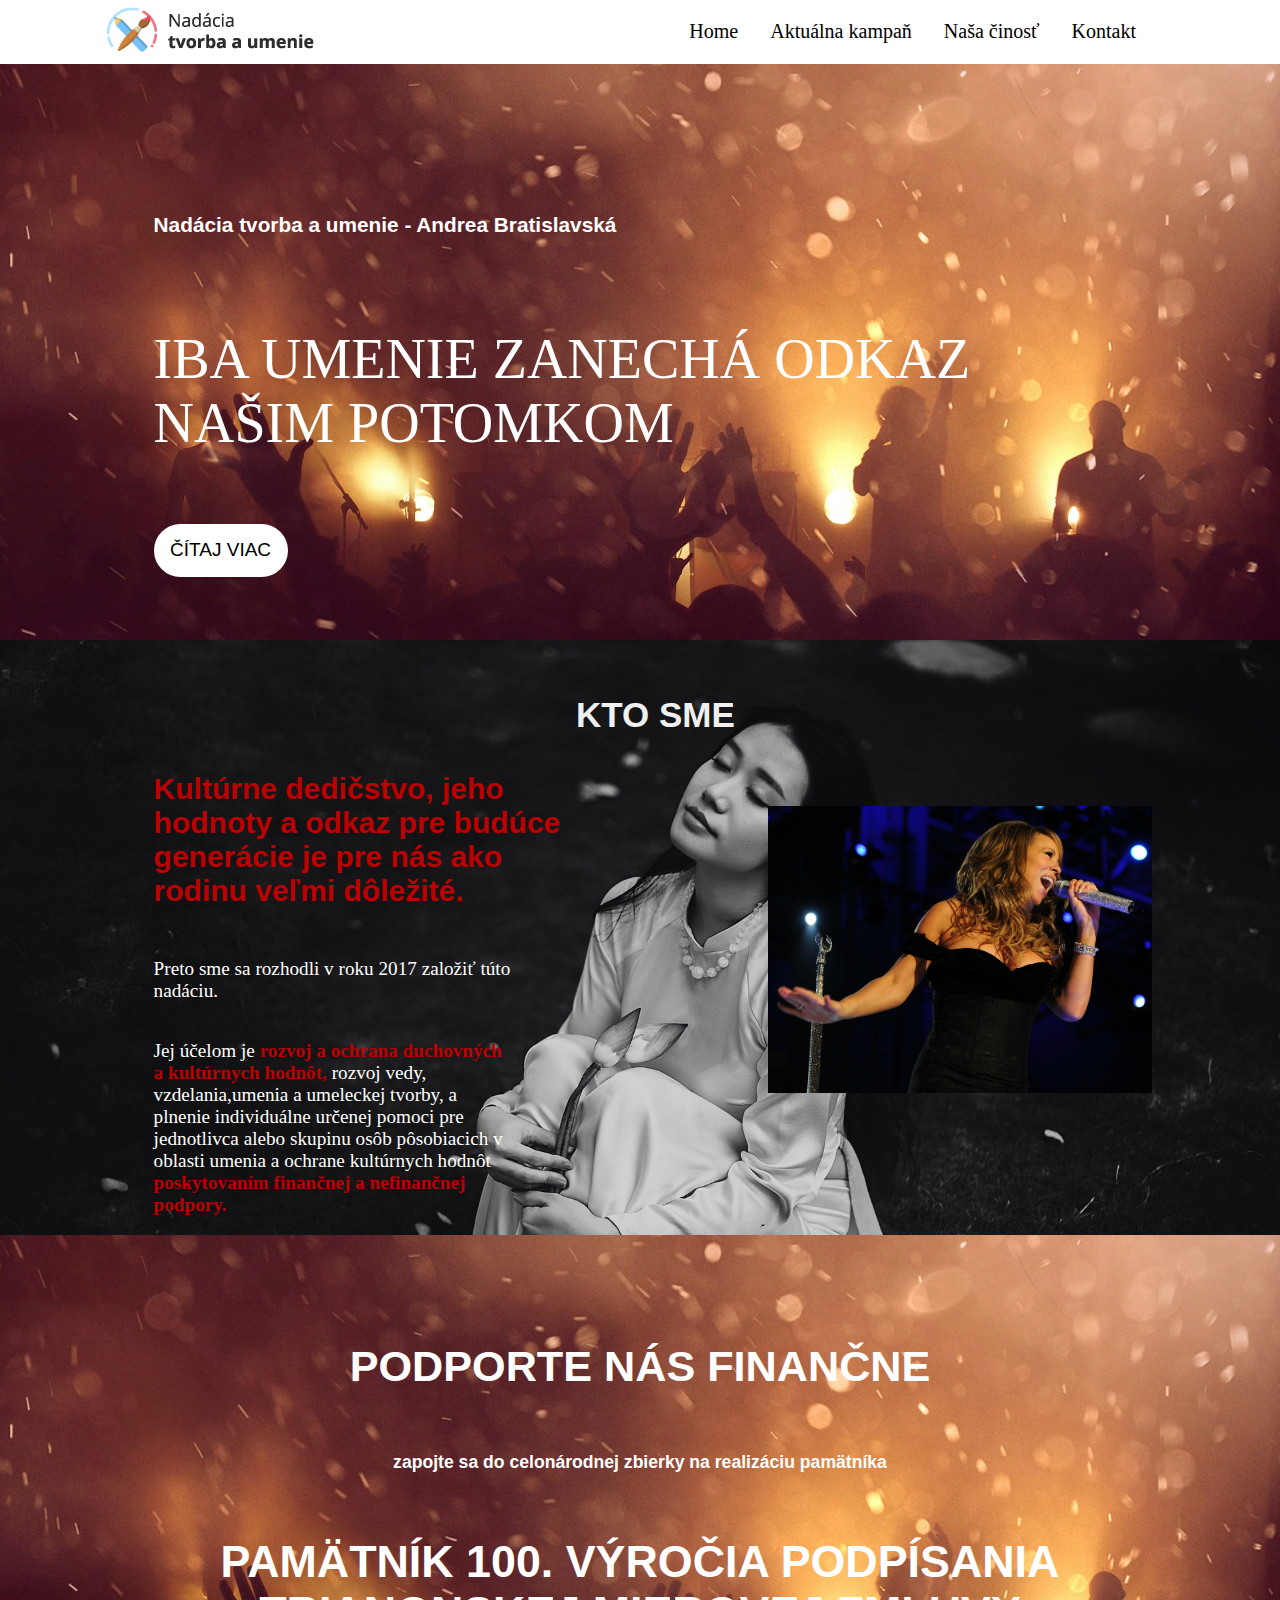
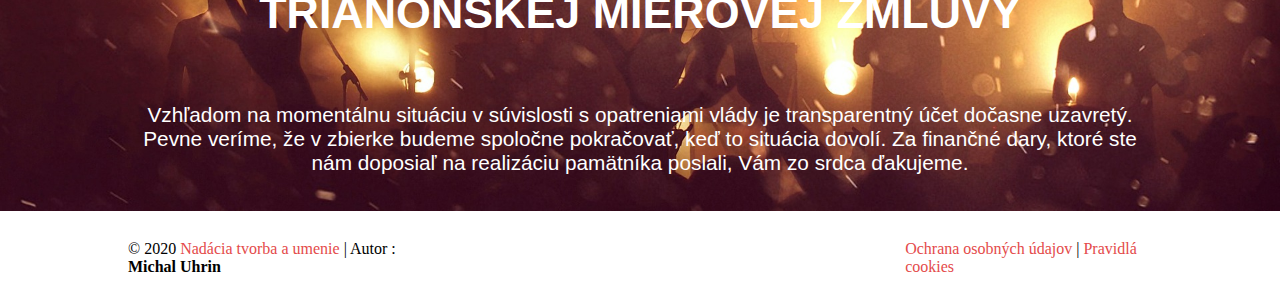
<file: web1/index.html>
<!DOCTYPE html>
<html lang="en">
<head>
    <meta charset="UTF-8">
    <meta name="viewport" content="width=device-width, initial-scale=1.0">
    <title>Document</title>
    <link rel="stylesheet" href="styles.css">
</head>
<body>
    <ul class="topnav"> 
        <li class="left"><img src="logo-60px-nadacia-tvorba-umenie.png" alt="logo"></li>
        <li><a class="a2" href="index4.html">Kontakt</a></li>
        <li><a class="a1" href="index3.html">Naša činosť</a></li> 
        <li><a class="a1" href="index2.html">Aktuálna kampaň</a></li>
        <li><a class="a1" href="index.html">Home</a></li>
    </ul>
    <div class="d1">
        <p class="p1"> <b>Nadácia tvorba a umenie -  Andrea Bratislavská</b></p>
        <pre><p class="p2">iba umenie zanechá odkaz 
našim potomkom</p></pre>
        <a class="a3" href="#1">Čítaj viac</a>
    </div>
    <div class="d2" id="1">
        <h2 class="h2" style="color: rgba(240, 240, 240, 1);">kto sme</h2>
        <p class="p3"> <b> Kultúrne dedičstvo, jeho hodnoty a odkaz pre budúce generácie je pre nás ako rodinu veľmi dôležité.</b></p>
        <p class="p4">Preto sme sa rozhodli v roku 2017 založiť túto nadáciu.    </p>
        <p class="p4">Jej účelom je <b style="color: rgb(187, 1, 1);"> rozvoj a ochrana duchovných a kultúrnych hodnôt,</b> rozvoj vedy, vzdelania,umenia a umeleckej tvorby, a plnenie individuálne určenej pomoci pre jednotlivca alebo skupinu osôb pôsobiacich v oblasti umenia a ochrane kultúrnych hodnôt <b style="color: rgb(187, 1, 1);"> poskytovaním finančnej a nefinančnej podpory.</b></p>
        <img class="i1" src="woman-190897_1920.jpg" alt="woman-190897_1920">
    </div> 
    <div class="d1">
        <p class="p10"><b>PODPORTE NÁS FINANČNE</b></p>
        <p class="p11"> <b>zapojte sa do celonárodnej zbierky na realizáciu pamätníka</b></p>
        <p class="p12"> <b>PAMÄTNÍK 100. VÝROČIA PODPÍSANIA TRIANONSKEJ MIEROVEJ ZMLUVY</b></p>
        <p class="p13">Vzhľadom na momentálnu situáciu v súvislosti s opatreniami vlády je transparentný účet dočasne uzavretý. Pevne veríme, že v zbierke budeme spoločne pokračovať, keď to situácia dovolí. Za finančné dary, ktoré ste nám doposiaľ  na realizáciu pamätníka poslali, Vám zo srdca ďakujeme.</p>
    </div>
    <footer class="d7">
        <div class="pe1">
            <p>© 2020 <a class="a4" href="index.html">Nadácia tvorba a umenie </a> | Autor : <strong>Michal Uhrin</strong></p>
        </div>
        <div class="pe2">
            <p> <a class="a4" href=""> Ochrana osobných údajov</a> | <a class="a4" href="">Pravidlá cookies</a></p>
        </div>
    </footer>


    
</body>
</html>
</file>
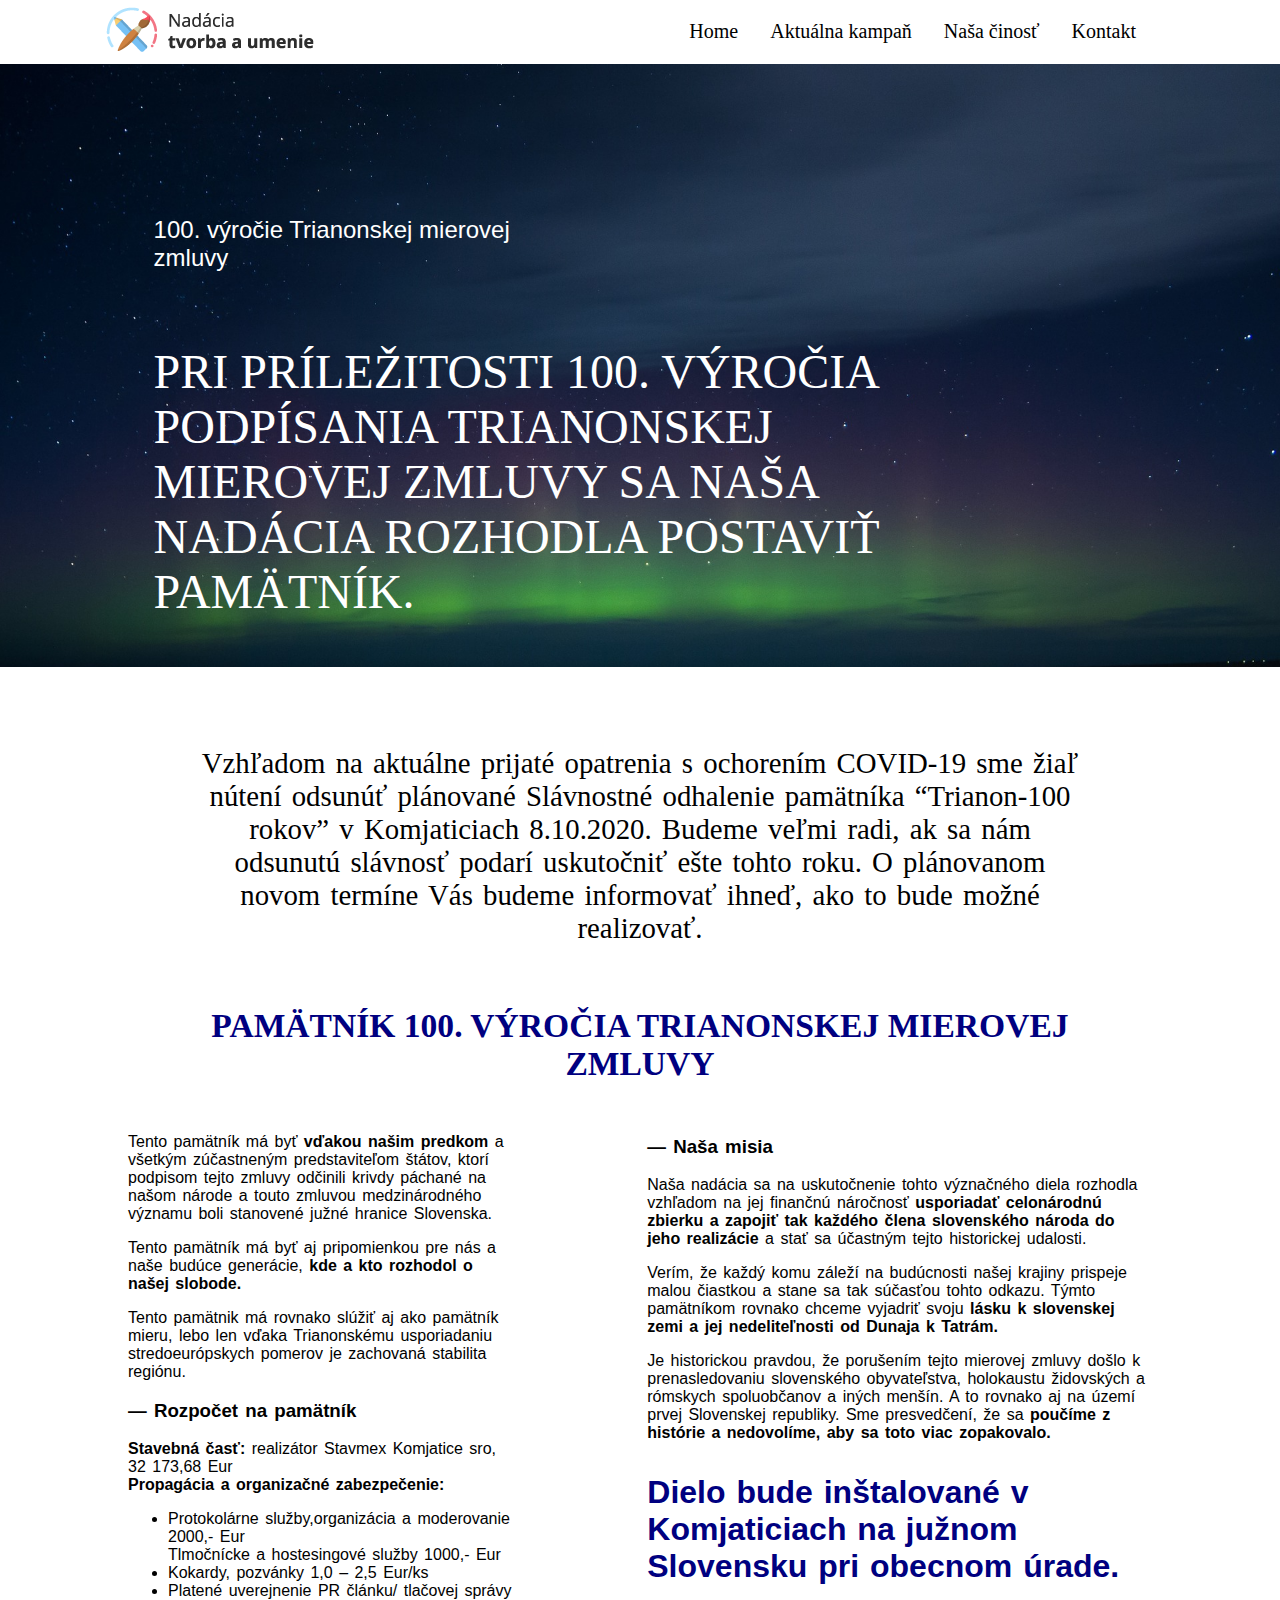
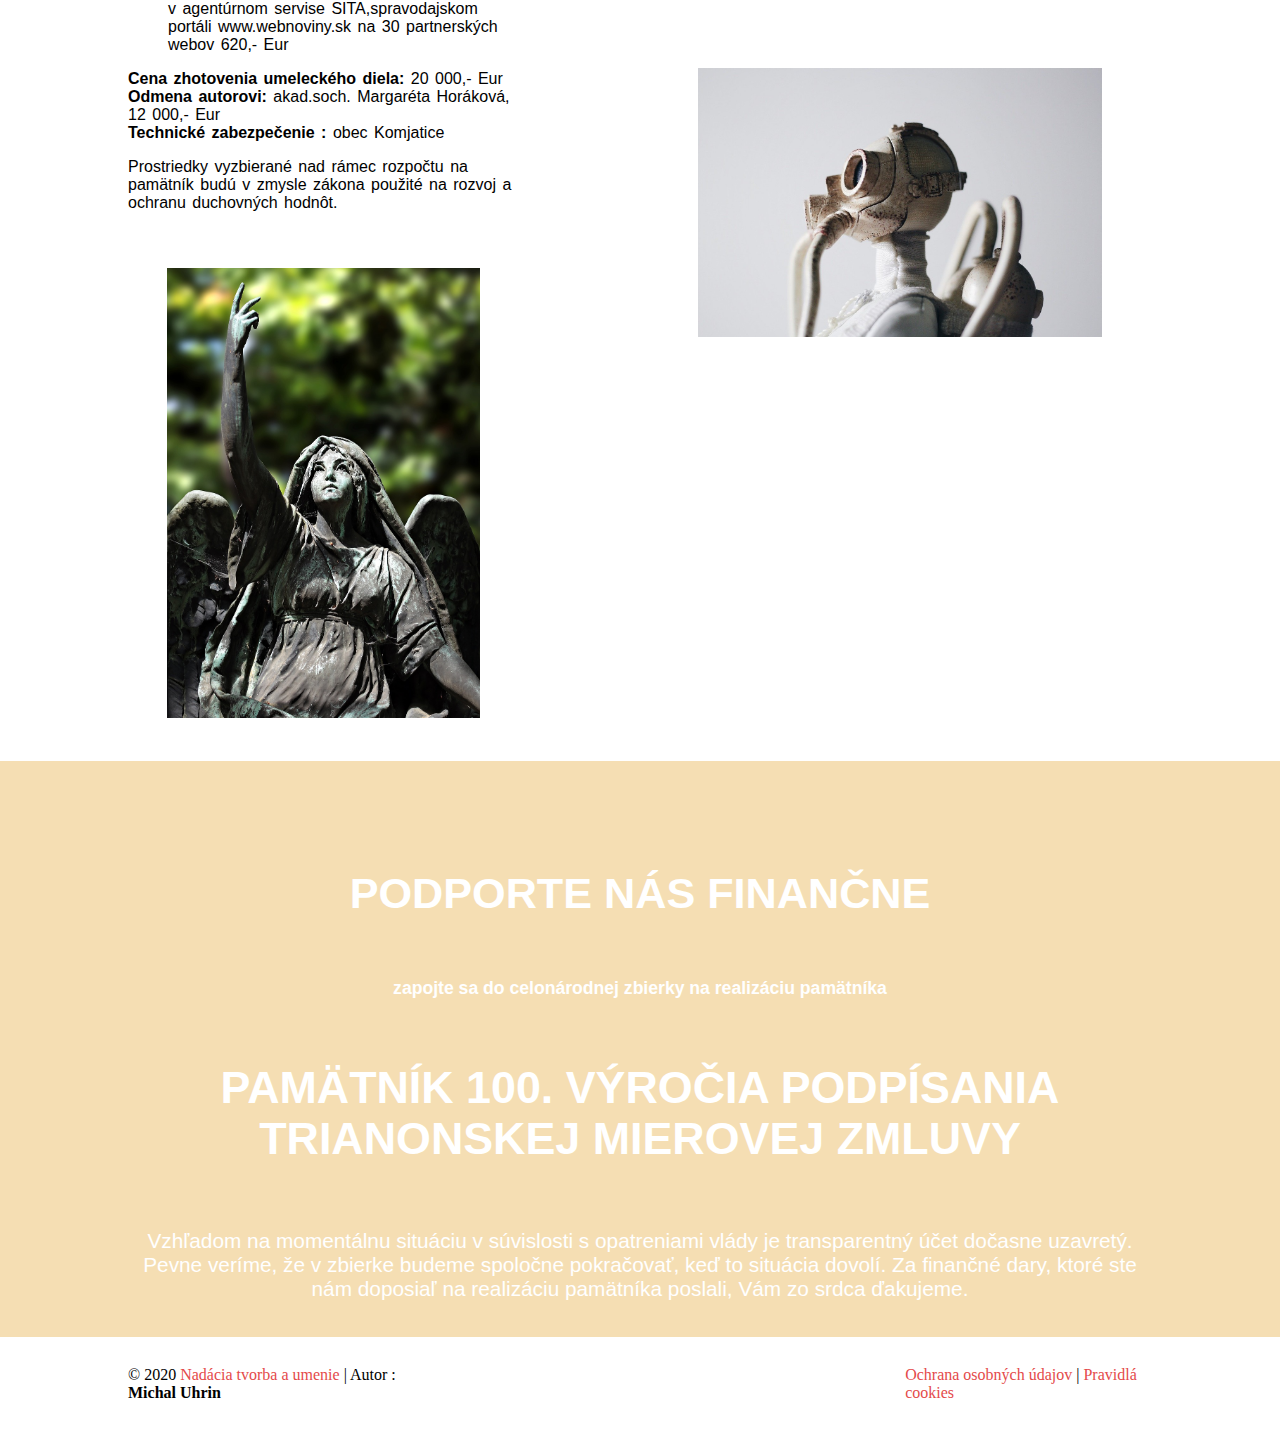
<file: web1/index2.html>
<!DOCTYPE html>
<html lang="en">
<head>
    <meta charset="UTF-8">
    <meta name="viewport" content="width=device-width, initial-scale=1.0">
    <title>Document</title>
    <link rel="stylesheet" href="styles.css">
</head>
<body>
    <ul class="topnav"> 
        <li class="left"><img src="logo-60px-nadacia-tvorba-umenie.png" alt="logo"></li>
        <li><a class="a2" href="index4.html">Kontakt</a></li>
        <li><a class="a1" href="index3.html">Naša činosť</a></li> 
        <li><a class="a1" href="index2.html">Aktuálna kampaň</a></li>
        <li><a class="a1" href="index.html">Home</a></li>
    </ul>
    <div class="d3">
        <p class="p5">100. výročie Trianonskej mierovej zmluvy</p>
        <p class="p6">PRI PRÍLEŽITOSTI 100. VÝROČIA PODPÍSANIA TRIANONSKEJ MIEROVEJ ZMLUVY SA NAŠA NADÁCIA ROZHODLA POSTAVIŤ PAMÄTNÍK.</p>
    </div>
    <div class="d4">
        <p class="p7">Vzhľadom na aktuálne prijaté opatrenia s ochorením COVID-19 sme žiaľ nútení odsunúť plánované Slávnostné odhalenie pamätníka “Trianon-100 rokov” v Komjaticiach 8.10.2020.
            Budeme veľmi radi, ak sa nám odsunutú slávnosť podarí uskutočniť ešte tohto roku. O plánovanom novom termíne Vás budeme informovať ihneď, ako to bude možné realizovať.</p>
        <p class="p8"> <b> PAMÄTNÍK 100. VÝROČIA TRIANONSKEJ MIEROVEJ ZMLUVY</b></p>
    </div>
    <div class="d5">
        <div class="stlpec">
            <p>Tento pamätník má byť <strong>vďakou našim predkom</strong> a všetkým zúčastneným predstaviteľom štátov, ktorí podpisom tejto zmluvy odčinili krivdy páchané na našom národe a touto zmluvou medzinárodného významu boli stanovené južné hranice Slovenska.</p>
            <p>Tento pamätník má byť aj pripomienkou pre nás a naše budúce generácie, <strong>kde a kto rozhodol o našej slobode.</strong></p>
            <p>Tento pamätnik má rovnako slúžiť aj ako pamätník mieru, lebo len vďaka Trianonskému usporiadaniu stredoeurópskych pomerov je zachovaná stabilita regiónu.</p> 
            <h3>— Rozpočet na pamätník</h3>
        <p> <b>Stavebná časť:</b>  realizátor Stavmex Komjatice sro, 32 173,68 Eur <br><b>Propagácia a organizačné zabezpečenie:</b></p>
        <ul>
            <li>Protokolárne služby,organizácia a moderovanie 2000,- Eur <br>Tlmočnícke a hostesingové služby 1000,- Eur</li>
            <li>Kokardy, pozvánky 1,0 – 2,5 Eur/ks</li>
            <li>Platené uverejnenie PR článku/ tlačovej správy v agentúrnom servise SITA,spravodajskom portáli www.webnoviny.sk na 30 partnerských webov  620,- Eur</li>
        </ul>
        <p> <b>Cena zhotovenia umeleckého diela:</b> 20 000,- Eur <br><b>Odmena autorovi:</b>  akad.soch. Margaréta Horáková, 12 000,- Eur <br><b>Technické zabezpečenie :</b> obec Komjatice</p>
        <p>Prostriedky vyzbierané nad rámec rozpočtu na pamätník budú v zmysle zákona použité na rozvoj a ochranu duchovných hodnôt.</p>
        <img class="i2" src="angel-2401263_1280.jpg" alt="anjel">
        </div>
        <div class="stlpec1">
            <h3>— Naša misia</h3>
            <p>Naša nadácia sa na uskutočnenie tohto význačného diela rozhodla vzhľadom na jej finančnú náročnosť <strong>usporiadať celonárodnú zbierku a zapojiť tak každého člena slovenského národa do jeho realizácie</strong>  a stať sa účastným tejto historickej udalosti.</p>
            <p>Verím, že každý komu záleží na budúcnosti našej krajiny prispeje malou čiastkou a stane sa tak súčasťou tohto odkazu. Týmto pamätníkom rovnako chceme vyjadriť svoju <strong>lásku k slovenskej zemi a jej nedeliteľnosti od Dunaja k Tatrám.</strong></p>
            <p>Je historickou pravdou, že porušením tejto mierovej zmluvy došlo k prenasledovaniu slovenského obyvateľstva, holokaustu židovských a rómskych spoluobčanov a iných menšín. A to rovnako aj na území prvej Slovenskej republiky. Sme presvedčení, že sa <strong>poučíme z histórie a nedovolíme, aby sa toto viac zopakovalo.</strong></p>
            <p class="p9"><b>Dielo bude inštalované v Komjaticiach na južnom Slovensku pri obecnom úrade.</b></p>
            <img class="i2" src="statue-918889_1280.jpg" alt="socha">
        </div>
    </div>
    <div class="d3">
        <p class="p10"><b>PODPORTE NÁS FINANČNE</b></p>
        <p class="p11"> <b>zapojte sa do celonárodnej zbierky na realizáciu pamätníka</b></p>
        <p class="p12"> <b>PAMÄTNÍK 100. VÝROČIA PODPÍSANIA TRIANONSKEJ MIEROVEJ ZMLUVY</b></p>
        <p class="p13">Vzhľadom na momentálnu situáciu v súvislosti s opatreniami vlády je transparentný účet dočasne uzavretý. Pevne veríme, že v zbierke budeme spoločne pokračovať, keď to situácia dovolí. Za finančné dary, ktoré ste nám doposiaľ  na realizáciu pamätníka poslali, Vám zo srdca ďakujeme.</p>
    </div>
    <footer class="d7">
        <div class="pe1">
            <p>© 2020 <a class="a4" href="index.html">Nadácia tvorba a umenie </a> | Autor : <strong>Michal Uhrin</strong></p>
        </div>
        <div class="pe2">
            <p> <a class="a4" href=""> Ochrana osobných údajov</a> | <a class="a4" href="">Pravidlá cookies</a></p>
        </div>
    </footer>

</body>
</file>
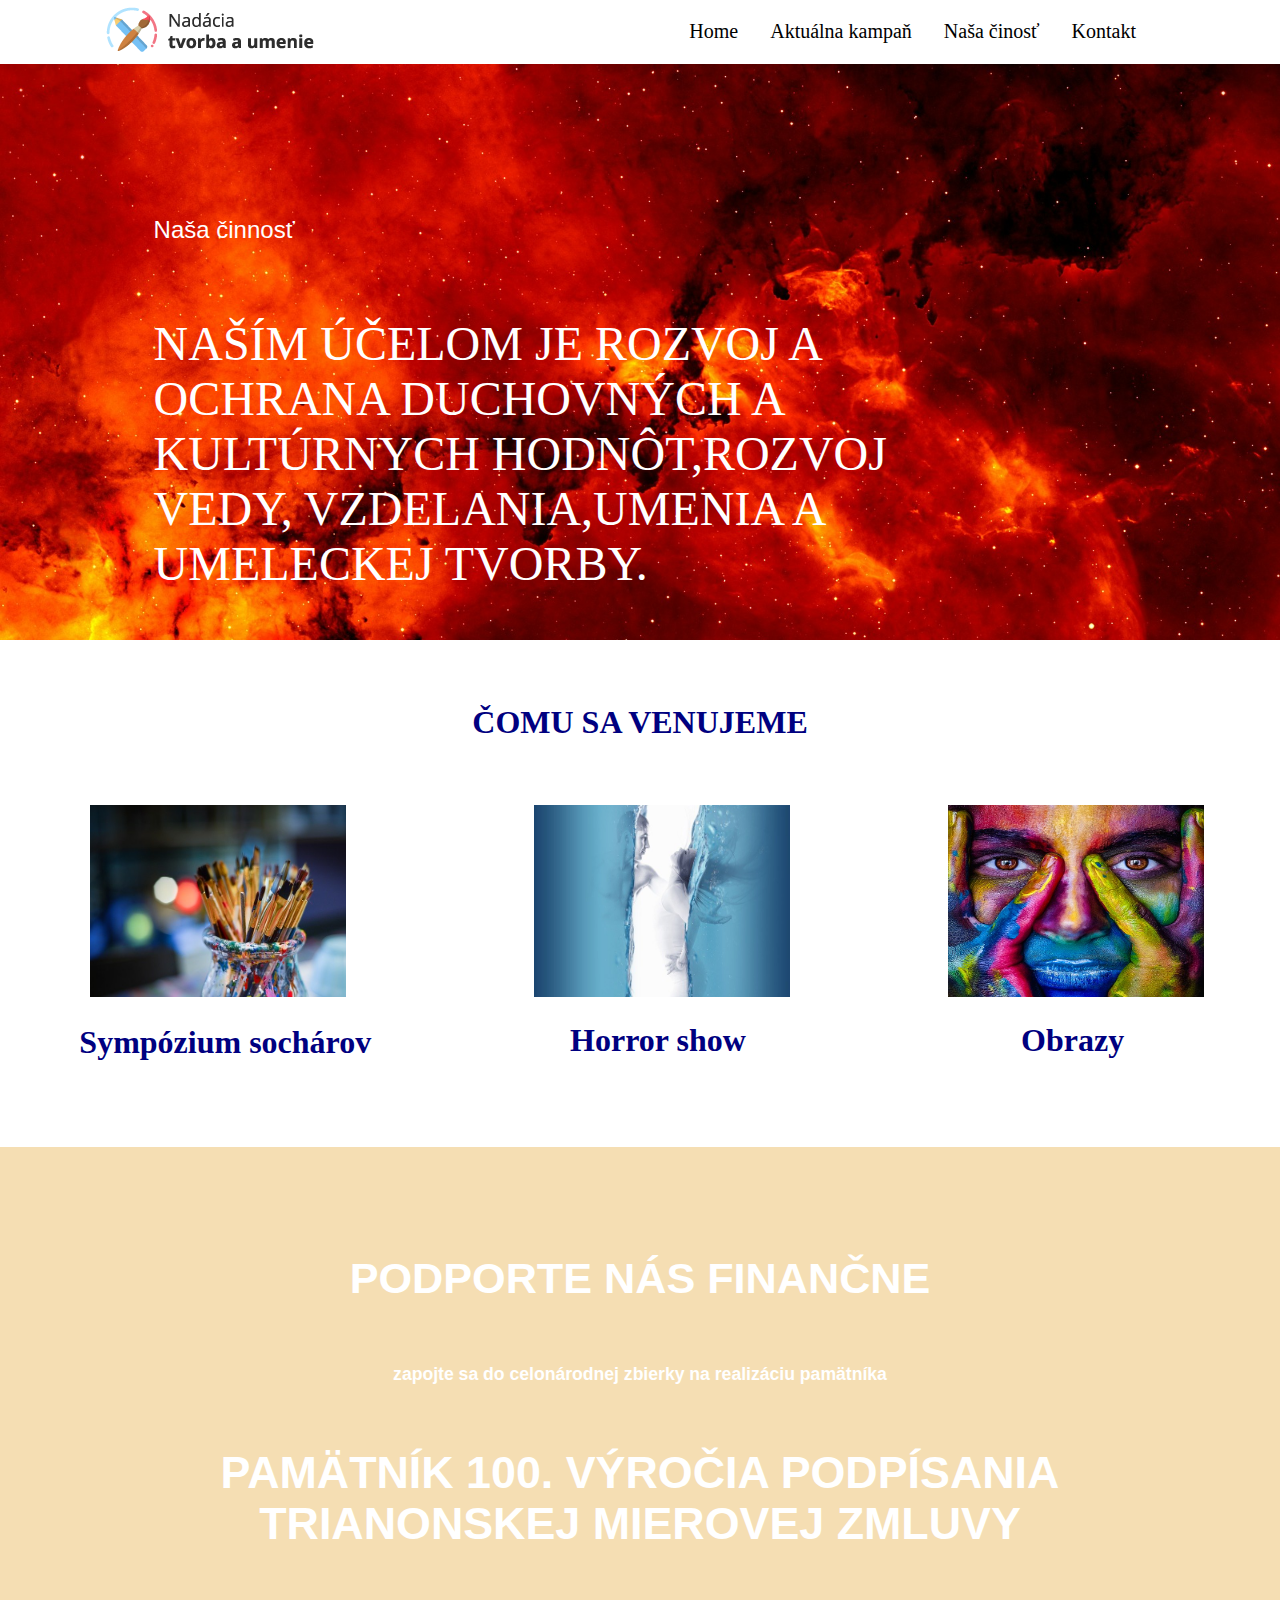
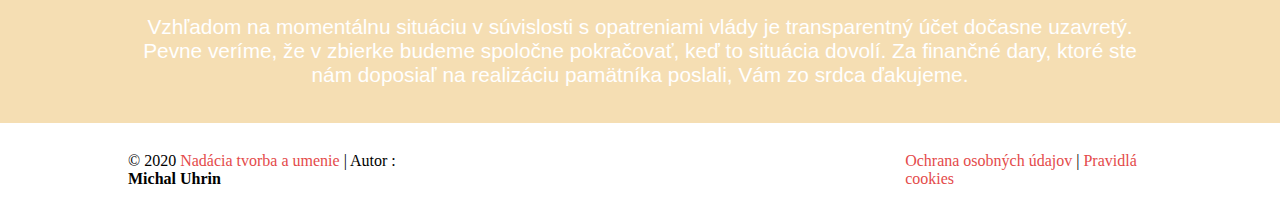
<file: web1/index3.html>
<!DOCTYPE html>
<html lang="en">
<head>
    <meta charset="UTF-8">
    <meta name="viewport" content="width=device-width, initial-scale=1.0">
    <title>Document</title>
    <link rel="stylesheet" href="styles.css">
</head>
<body>
    <ul class="topnav"> 
        <li class="left"><img src="logo-60px-nadacia-tvorba-umenie.png" alt="logo"></li>
        <li><a class="a2" href="index4.html">Kontakt</a></li>
        <li><a class="a1" href="index3.html">Naša činosť</a></li> 
        <li><a class="a1" href="index2.html">Aktuálna kampaň</a></li>
        <li><a class="a1" href="index.html">Home</a></li>
    </ul>
    <div class="d8">
            <p class="p5">Naša činnosť</p> 
            <p class="p6">NAŠÍM ÚČELOM JE ROZVOJ A OCHRANA DUCHOVNÝCH A KULTÚRNYCH HODNÔT,ROZVOJ VEDY, VZDELANIA,UMENIA A UMELECKEJ TVORBY.</p>
    </div>
    <p class="p14"><b>ČOMU SA VENUJEME</b></p>
    
    <div class="di1">
        <div class="stlpec2"><a class="ah5" href="brushes-3129361_640.jpg"><img  src="brushes-3129361_640.jpg" alt=""><p class="p14"> <b>Sympózium sochárov</b> </p></a></div>
        <div class="stlpec2"><a class="ah5" href="woman-1369253_640.jpg"><img src="woman-1369253_640.jpg" alt=""><p class="p14"> <b>Horror show</b> </p></a></div>
        <div class="stlpec2"><a class="ah5" href="girl-2696947_640.jpg"><img src="girl-2696947_640.jpg" alt=""></a><p class="p14"><b>Obrazy</b></p></div>
    </div>

    <div class="d8">
        <p class="p10"><b>PODPORTE NÁS FINANČNE</b></p>
        <p class="p11"> <b>zapojte sa do celonárodnej zbierky na realizáciu pamätníka</b></p>
        <p class="p12"> <b>PAMÄTNÍK 100. VÝROČIA PODPÍSANIA TRIANONSKEJ MIEROVEJ ZMLUVY</b></p>
        <p class="p13">Vzhľadom na momentálnu situáciu v súvislosti s opatreniami vlády je transparentný účet dočasne uzavretý. Pevne veríme, že v zbierke budeme spoločne pokračovať, keď to situácia dovolí. Za finančné dary, ktoré ste nám doposiaľ  na realizáciu pamätníka poslali, Vám zo srdca ďakujeme.</p>
    </div>





    <footer class="d7">
        <div class="pe1">
            <p>© 2020 <a class="a4" href="index.html">Nadácia tvorba a umenie </a> | Autor : <strong>Michal Uhrin</strong></p>
        </div>
        <div class="pe2">
            <p> <a class="a4" href=""> Ochrana osobných údajov</a> | <a class="a4" href="">Pravidlá cookies</a></p>
        </div>
    </footer>
</body>
</file>
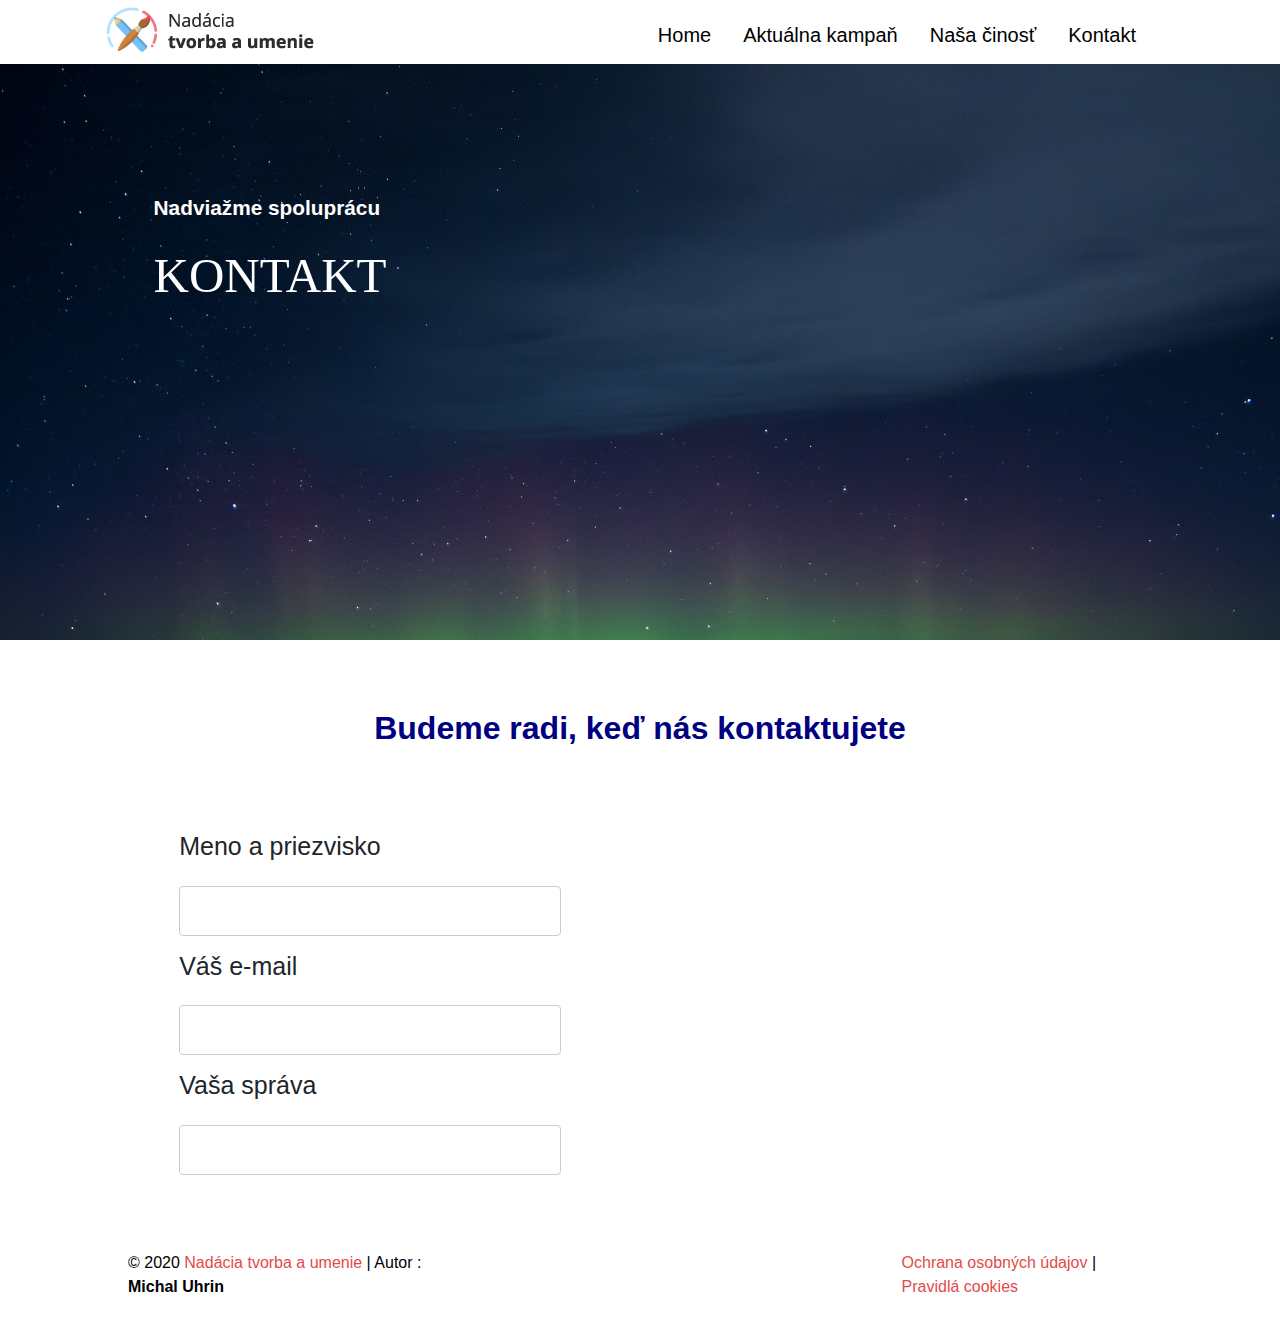
<file: web1/index4.html>
<!DOCTYPE html>
<html lang="en">
<head>
    <meta charset="UTF-8">
    <meta name="viewport" content="width=device-width, initial-scale=1.0">
    <title>Document</title>
    <link rel="stylesheet" href="styles.css">
    <link rel="stylesheet" href="https://maxcdn.bootstrapcdn.com/bootstrap/4.5.2/css/bootstrap.min.css">
    <script src="https://ajax.googleapis.com/ajax/libs/jquery/3.5.1/jquery.min.js"></script>
    <script src="https://cdnjs.cloudflare.com/ajax/libs/popper.js/1.16.0/umd/popper.min.js"></script>
    <script src="https://maxcdn.bootstrapcdn.com/bootstrap/4.5.2/js/bootstrap.min.js"></script>

   
</head>
<body>
    <ul class="topnav"> 
        <li class="left"><img src="logo-60px-nadacia-tvorba-umenie.png" alt="logo"></li>
        <li><a class="a2" href="index4.html">Kontakt</a></li>
        <li><a class="a1" href="index3.html">Naša činosť</a></li> 
        <li><a class="a1" href="index2.html">Aktuálna kampaň</a></li>
        <li><a class="a1" href="index.html">Home</a></li>
    </ul>
    <div class="di2">
        <p class="p1"> <b>Nadviažme spoluprácu</b></p>
        <pre><p class="p2">Kontakt</p></pre>
    </div>
    <p class="p9" style="background: white; margin: 0;
    text-align: center; padding-top: 5%;"><b>Budeme radi, keď nás kontaktujete        </b></p>

    <div class="di3">
   
        <form action="" style="padding-left: 10%;">
            <label for="meno">Meno a priezvisko</label><br>
            <input type="text" id="meno" name="meno">
            <label for="mail">Váš e-mail</label><br>
            <input type="text" id="mail" name="mail">
            <label for="sprava">Vaša správa</label><br>
            <input type="text" id="sprava" name="sprava">
        </form>
    </div>
    
    <footer class="d7">
        <div class="pe1">
            <p>© 2020 <a class="a4" href="index.html">Nadácia tvorba a umenie </a> | Autor : <strong>Michal Uhrin</strong></p>
        </div>
        <div class="pe2">
            <p> <a class="a4" href=""> Ochrana osobných údajov</a> | <a class="a4" href="">Pravidlá cookies</a></p>
        </div>
    </footer>
    </body>
</file>
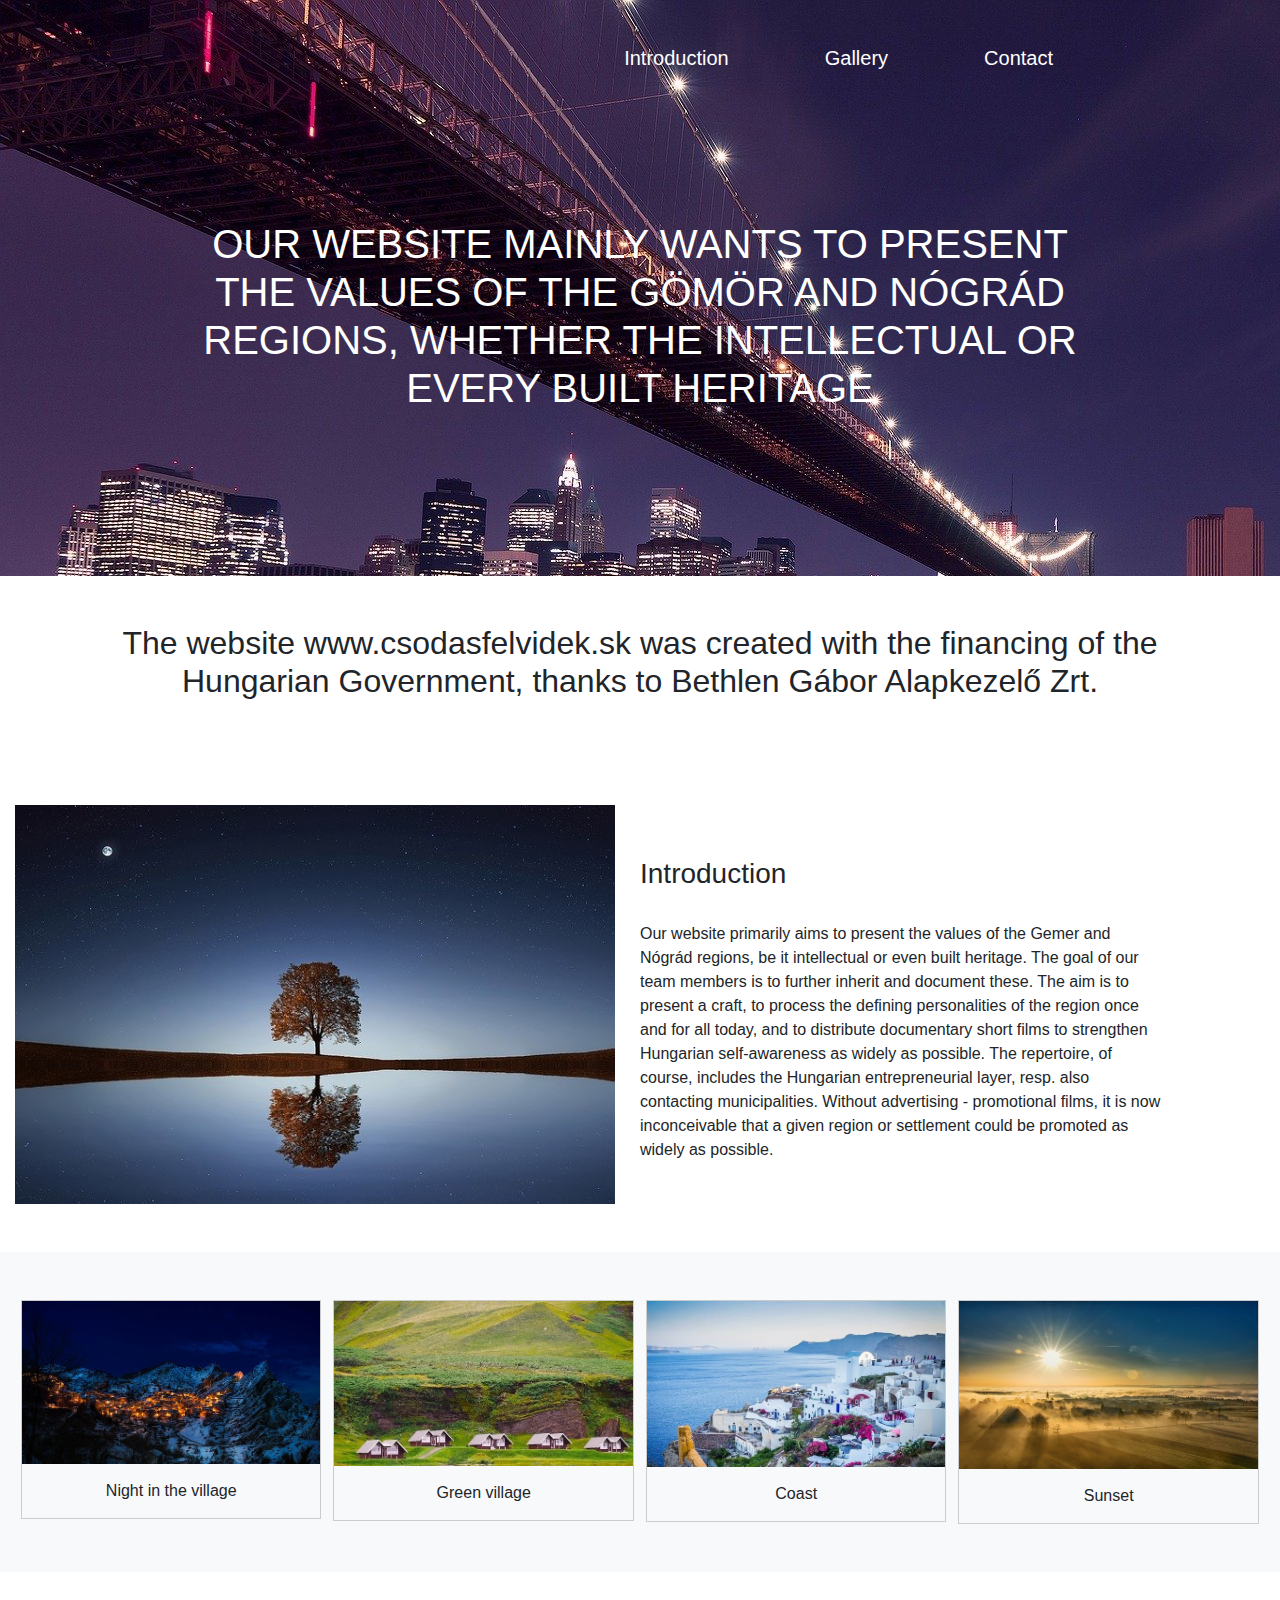
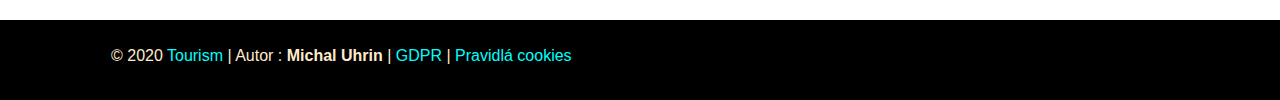
<file: web2/indexx.html>
<!DOCTYPE html>
<html lang="en">
<head>
    <meta charset="UTF-8">
    <meta name="viewport" content="width=device-width, initial-scale=1.0">
    <title>Document</title>
    <link rel="stylesheet" href="style1.css">
    <link rel="stylesheet" href="https://maxcdn.bootstrapcdn.com/bootstrap/4.5.2/css/bootstrap.min.css">
    <script src="https://ajax.googleapis.com/ajax/libs/jquery/3.5.1/jquery.min.js"></script>
    <script src="https://cdnjs.cloudflare.com/ajax/libs/popper.js/1.16.0/umd/popper.min.js"></script>
    <script src="https://maxcdn.bootstrapcdn.com/bootstrap/4.5.2/js/bootstrap.min.js"></script>

</head>
<body>
    <div class="container-fluid bg-dark d1" style="height: 45vw;" >
        <nav class="navbar navbar-expand-sm navbar-dark float-right" style="margin-top: 30px; margin-right: 100px;">
            <a class="navbar-brand nav" href="indexx.html">Introduction</a><a class="navbar-brand nav" href="indexx2.html">Gallery</a><a class="navbar-brand nav" href="indexx3.html">Contact</a>
        </nav>
        <h1 class="text-center p1">OUR WEBSITE MAINLY WANTS TO PRESENT THE VALUES OF THE GÖMÖR AND NÓGRÁD REGIONS, WHETHER THE INTELLECTUAL OR EVERY BUILT HERITAGE</h1>
    </div>
    <div class="container-fluid bg-white">
        <h2 class="text-center p-5 font-weight-lighter">The website www.csodasfelvidek.sk was created with the financing of the Hungarian Government, thanks to Bethlen Gábor Alapkezelő Zrt.</h2>
        <img class="float-left img-fluid pt-5" src="tree-838667_640.jpg" alt="tree" width="600" height="auto">
        <div class="d2">
            <h3>Introduction</h3>
            <p class="font-weight-light pt-4">Our website primarily aims to present the values ​​of the Gemer and Nógrád regions, be it intellectual or even built heritage. The goal of our team members is to further inherit and document these. The aim is to present a craft, to process the defining personalities of the region once and for all today, and to distribute documentary short films to strengthen Hungarian self-awareness as widely as possible. The repertoire, of course, includes the Hungarian entrepreneurial layer, resp. also contacting municipalities. Without advertising - promotional films, it is now inconceivable that a given region or settlement could be promoted as widely as possible.</p>
        </div>
    </div>
    <div class="container-fluid bg-light pt-5 mt-5 pb-5 mb-5 float-left" id="G">
        <div class="responsive">
            <div class="gallery">
              <a target="_blank" href="castelmezzano-1979546_640.jpg">
                <img src="castelmezzano-1979546_640.jpg" alt="Cinque Terre" width="600" height="400">
              </a>
              <div class="desc">Night in the village</div>
            </div>
          </div>
          <div class="responsive">
            <div class="gallery">
              <a target="_blank" href="village-5521554_640.jpg">
                <img src="village-5521554_640.jpg" alt="Northern Lights" width="600" height="400">
              </a>
              <div class="desc">Green village</div>
            </div>
          </div>
          <div class="responsive">
            <div class="gallery">
              <a target="_blank" href="oia-416136_640.jpg">
                <img src="oia-416136_640.jpg" alt="Northern Lights" width="600" height="400">
              </a>
              <div class="desc">Coast</div>
            </div>
          </div>
          <div class="responsive">
            <div class="gallery">
              <a target="_blank" href="landscape-2090495_640.jpg">
                <img src="landscape-2090495_640.jpg" alt="Northern Lights" width="600" height="400">
              </a>
              <div class="desc">Sunset</div>
            </div>
          </div>
    </div>
    <div class="container-fluid pt-4 pb-3 f1">
        <div class="ml-5 pl-5 float-left">
            <p>© 2020 <a class="a4" href="indexx.html">Tourism</a> | Autor : <strong>Michal Uhrin </strong> | <a class="a4" href="">GDPR</a> | <a class="a4" href="">Pravidlá cookies</a></p>
        </div>
    </div>
</body>
</file>
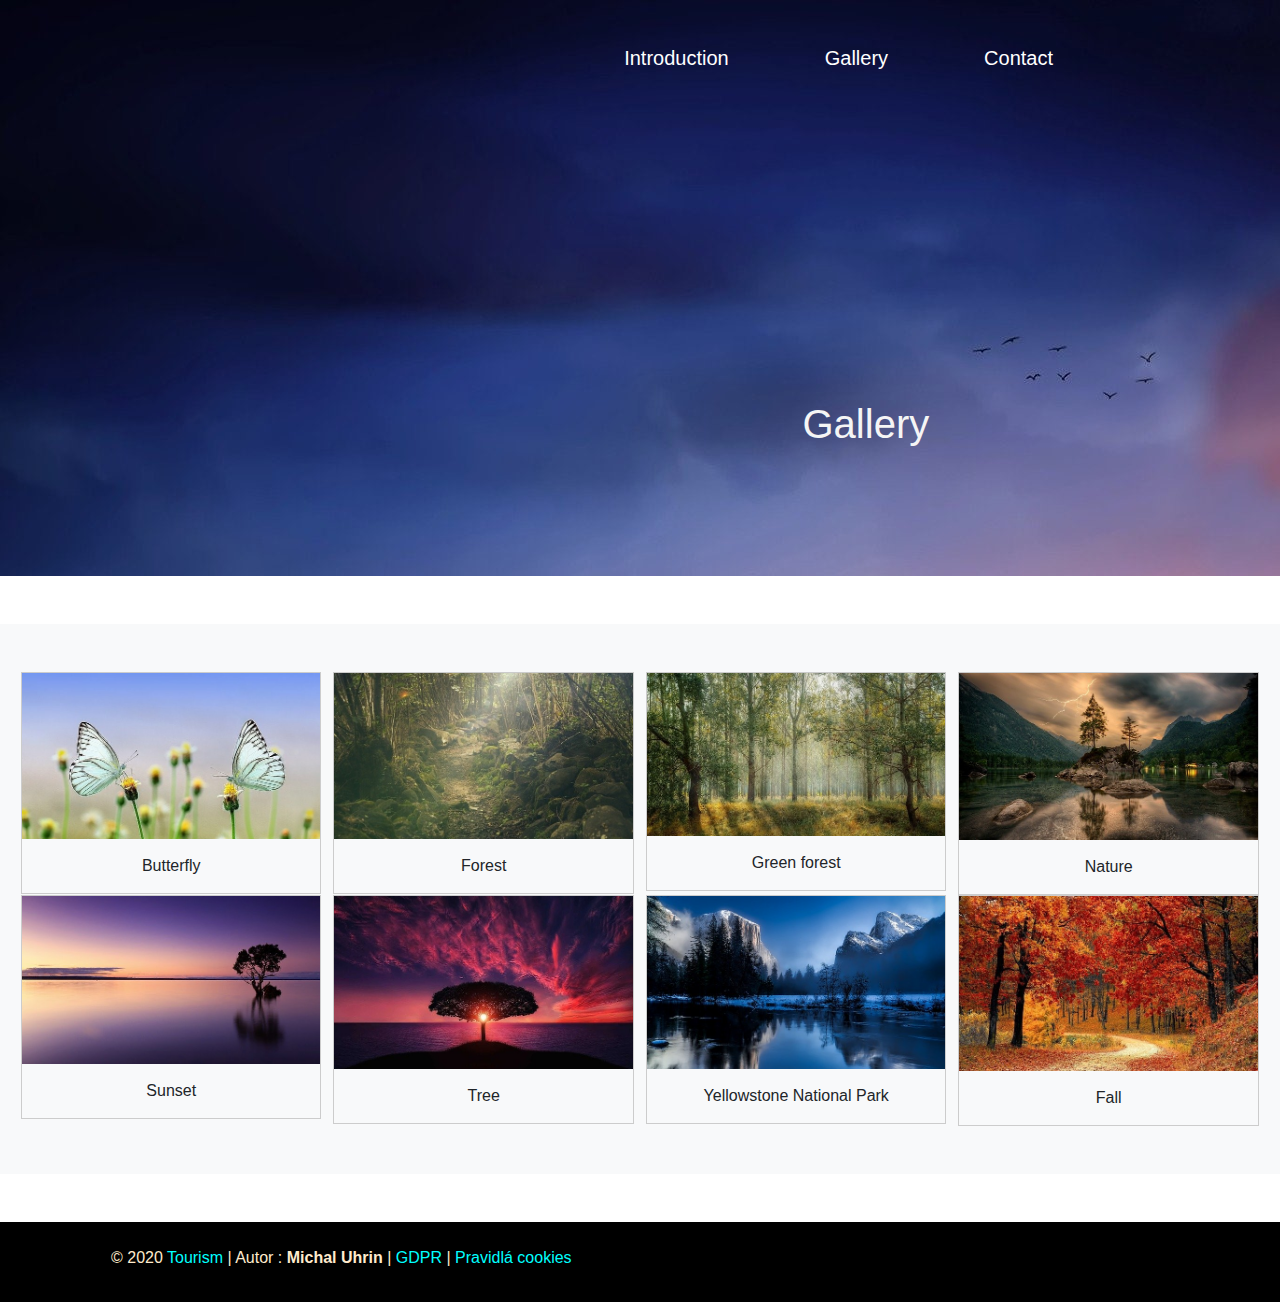
<file: web2/indexx2.html>
<!DOCTYPE html>
<html lang="en">
<head>
    <meta charset="UTF-8">
    <meta name="viewport" content="width=device-width, initial-scale=1.0">
    <title>Document</title>
    <link rel="stylesheet" href="style1.css">
    <link rel="stylesheet" href="https://maxcdn.bootstrapcdn.com/bootstrap/4.5.2/css/bootstrap.min.css">
    <script src="https://ajax.googleapis.com/ajax/libs/jquery/3.5.1/jquery.min.js"></script>
    <script src="https://cdnjs.cloudflare.com/ajax/libs/popper.js/1.16.0/umd/popper.min.js"></script>
    <script src="https://maxcdn.bootstrapcdn.com/bootstrap/4.5.2/js/bootstrap.min.js"></script>

</head>
<body>
    <div class="container-fluid bg-dark d3" style="height: 45vw;" >
        <nav class="navbar navbar-expand-sm navbar-dark float-right" style="margin-top: 30px; margin-right: 100px;">
            <a class="navbar-brand nav" href="indexx.html">Introduction</a><a class="navbar-brand nav" href="indexx2.html">Gallery</a><a class="navbar-brand nav" href="indexx3.html">Contact</a>
        </nav>
        <h1 class="pp2">Gallery</h1>
    </div>
    <div class="container-fluid bg-light pt-5 mt-5 pb-5 mb-5 float-left">
      <div class="responsive">
        <div class="gallery">
          <a target="_blank" href="butterfly-1127666_640.jpg">
            <img src="butterfly-1127666_640.jpg" alt="Cinque Terre" width="600" height="400">
          </a>
          <div class="desc">Butterfly</div>
        </div>
      </div>
      <div class="responsive">
        <div class="gallery">
          <a target="_blank" href="forest-438432_640.jpg">
            <img src="forest-438432_640.jpg" alt="Cinque Terre" width="600" height="400">
          </a>
          <div class="desc">Forest</div>
        </div>
      </div>
      <div class="responsive">
        <div class="gallery">
          <a target="_blank" href="green-1072828_640.jpg">
            <img src="green-1072828_640.jpg" alt="Cinque Terre" width="600" height="400">
          </a>
          <div class="desc">Green forest</div>
        </div>
      </div>
      <div class="responsive">
        <div class="gallery">
          <a target="_blank" href="nature-3082832_640.jpg">
            <img src="nature-3082832_640.jpg" alt="Cinque Terre" width="600" height="400">
          </a>
          <div class="desc">Nature</div>
        </div>
      </div>
      <div class="responsive">
        <div class="gallery">
          <a target="_blank" href="sunset-1373171_640.jpg">
            <img src="sunset-1373171_640.jpg" alt="Cinque Terre" width="600" height="400">
          </a>
          <div class="desc">Sunset</div>
        </div>
      </div>
      <div class="responsive">
        <div class="gallery">
          <a target="_blank" href="tree-736885_640.jpg">
            <img src="tree-736885_640.jpg" alt="Cinque Terre" width="600" height="400">
          </a>
          <div class="desc">Tree</div>
        </div>
      </div>
      <div class="responsive">
        <div class="gallery">
          <a target="_blank" href="yellowstone-national-park-1581879_640.jpg">
            <img src="yellowstone-national-park-1581879_640.jpg" alt="Cinque Terre" width="600" height="400">
          </a>
          <div class="desc">Yellowstone National Park</div>
        </div>
      </div>
      <div class="responsive">
        <div class="gallery">
          <a target="_blank" href="fall-1072821_640.jpg">
            <img src="fall-1072821_640.jpg" alt="Cinque Terre" width="600" height="400">
          </a>
          <div class="desc">Fall</div>
        </div>
      </div>
    </div>
    <div class="container-fluid pt-4 pb-3 f1">
    
        <div class="ml-5 pl-5 float-left">
            <p>© 2020 <a class="a4" href="indexx.html">Tourism</a> | Autor : <strong>Michal Uhrin </strong> | <a class="a4" href="">GDPR</a> | <a class="a4" href="">Pravidlá cookies</a></p>
        </div>
    </div>
    </body>
</file>
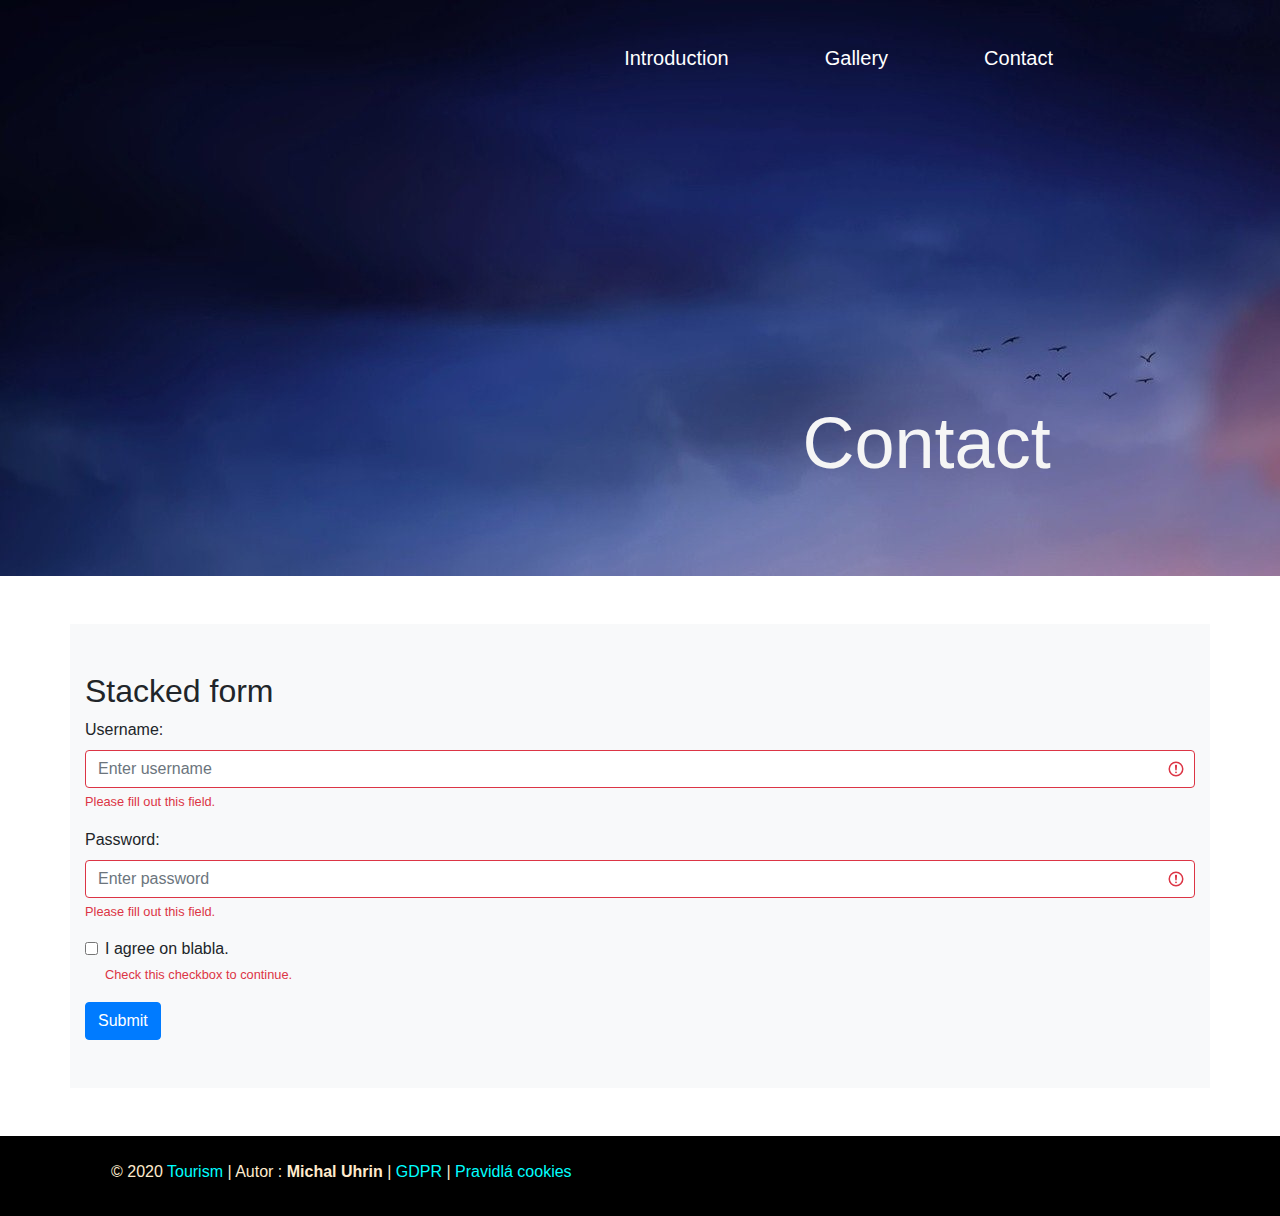
<file: web2/indexx3.html>
<!DOCTYPE html>
<html lang="en">
<head>
    <meta charset="UTF-8">
    <meta name="viewport" content="width=device-width, initial-scale=1.0">
    <title>Document</title>
    <link rel="stylesheet" href="style1.css">
    <link rel="stylesheet" href="https://maxcdn.bootstrapcdn.com/bootstrap/4.5.2/css/bootstrap.min.css">
    <script src="https://ajax.googleapis.com/ajax/libs/jquery/3.5.1/jquery.min.js"></script>
    <script src="https://cdnjs.cloudflare.com/ajax/libs/popper.js/1.16.0/umd/popper.min.js"></script>
    <script src="https://maxcdn.bootstrapcdn.com/bootstrap/4.5.2/js/bootstrap.min.js"></script>

</head>
<body>
    <div class="container-fluid bg-dark d3" style="height: 45vw;" >
        <nav class="navbar navbar-expand-sm navbar-dark float-right" style="margin-top: 30px; margin-right: 100px;">
            <a class="navbar-brand nav" href="indexx.html">Introduction</a><a class="navbar-brand nav" href="indexx2.html">Gallery</a><a class="navbar-brand nav" href="indexx3.html">Contact</a>
        </nav>
        <h1 class="display-3 pp2">Contact</h1>
    </div>
    <div class="container mt-5 mb-5 pt-5 pb-5 bg-light">
        <h2>Stacked form</h2>
        <form action="/action_page.php" class="was-validated">
          <div class="form-group">
            <label for="uname">Username:</label>
            <input type="text" class="form-control" id="uname" placeholder="Enter username" name="uname" required>
            <div class="valid-feedback">Valid.</div>
            <div class="invalid-feedback">Please fill out this field.</div>
          </div>
          <div class="form-group">
            <label for="pwd">Password:</label>
            <input type="password" class="form-control" id="pwd" placeholder="Enter password" name="pswd" required>
            <div class="valid-feedback">Valid.</div>
            <div class="invalid-feedback">Please fill out this field.</div>
          </div>
          <div class="form-group form-check">
            <label class="form-check-label">
              <input class="form-check-input" type="checkbox" name="remember" required> I agree on blabla.
              <div class="valid-feedback">Valid.</div>
              <div class="invalid-feedback">Check this checkbox to continue.</div>
            </label>
          </div>
          <button type="submit" class="btn btn-primary">Submit</button>
        </form>
      </div>
    <div class="container-fluid pt-4 pb-3 f1">
        <div class="ml-5 pl-5 float-left">
            <p>© 2020 <a class="a4" href="indexx.html">Tourism</a> | Autor : <strong>Michal Uhrin </strong> | <a class="a4" href="">GDPR</a> | <a class="a4" href="">Pravidlá cookies</a></p>
        </div>
    </div>
    </body>
</file>
<file: web1/styles.css>
body {margin: 0;
background-color: black;
overflow: auto;
}

ul.topnav {
  list-style-type: none;
  margin: 0;
  padding: 0;
  overflow: hidden;
  background-color: white;
}

ul.topnav li {
    float: right;
}

ul.topnav li a {
  display: block;
  color: black;
  text-align: center;
  padding: 20px 16px 14px 16px;
  text-decoration: none;
  font-size: 20px;
}
.a2{
    margin-right: 10vw;
}
ul.topnav li a:hover{
    color: red;
}
ul.topnav li.left {
    display: block;
    float: left;
    margin-left: 8vw;
}
@media screen and (max-width: 900px){
    ul.topnav li a{font-size: 10px;}
    ul.topnav li.left{margin-left: 0%; width:20%;}
}
@media screen and (max-width: 650px){
    ul.topnav li a{font-size: 10px;}
    ul.topnav li.left{display: none;}
}
div.d1 {
    background-image: url(action-3195378_1920.jpg);
    background-repeat: no-repeat;
    background-size: 100%;
    min-height: 45vw;
    margin: 0;
    display: flex;
    flex-direction: column;
}

.p1 {
    padding-top: 10%;
    padding-left: 12vw;
    font-family: Arial, Helvetica, sans-serif;
    font-size: 130%;
    color: white;
    max-width: 40%;
}
.p2 {
    padding-left: 12vw;
    font-family: fantasy;
    font-size: 350%;
    color: white;
    text-transform: uppercase;
    max-width: max-content;
}

.a3 {
    font-family: Arial, Helvetica, sans-serif;
    font-size: 19px;
    text-transform: uppercase;
    text-decoration: none;
    border-style: solid;
    border-radius: 50px;
    border-color: white;
    color: black;
    margin-left: 12vw;
    max-width: 10vw;
    background-color: white;
    padding-top: 1vw;
    padding-bottom: 1vw;
    text-align: center;
}
.a3:hover{
    font-family: Arial, Helvetica, sans-serif;
    font-size: 19px;
    text-transform: uppercase;
    text-decoration: none;
    border-style: solid;
    border-radius: 50px;
    border-color: rgb(0, 0, 70);
    color: wheat;
    margin-left: 12vw;
    background-color: rgb(0, 0, 70);
    padding-top: 1vw;
    padding-bottom: 1vw;
    max-width: 10vw;
    text-align: center;
}
@media screen and (max-width: 1000px){
    .p1{font-size: 60%;}
    .p2{font-size: 165%;}
    .a3{font-size: 8px;}
    .a3:hover{font-size: 8px; }
}
div.d2{
    background-image: url(adult-1867608_1920.jpg);
    background-repeat: no-repeat;
    background-size: 100%;
    min-height: 45vw;
    margin-top: 0;
    background-color: wheat;
    display: flex;
    flex-direction: column;

}

h2{
    position: absolute;
    padding-top: 2vw;
    padding-left: 45%;
    padding-bottom: 0vw;
    margin-bottom: 0vw;
    font-family: Arial, Helvetica, sans-serif;
    font-size: 35px;
    color: black; 
    text-transform: uppercase;
}
.p3{
    padding-top: 8vw;
    padding-left: 12vw;
    font-family: Arial, Helvetica, sans-serif;
    font-size: 30px;
    color: rgb(187, 1, 1);
    margin-right: 55%;
}
.p4{
    padding-left: 12vw;
    font-size: 120%;
    color: white;
    margin-right: 60%;
}

.i1{
    padding-left: 60vw;
    max-width: 30%;
    height: auto;
    position: absolute;
    padding-top: 13vw;
}
@media screen and (max-width: 1200px){
    .p3{font-size: 15px;}
    .p4{font-size: 90%;}
}
@media screen and (max-width: 900px){
    .p3{font-size: 15px; padding-top: 11vw;}
    .p4{font-size: 60%;}
}
@media screen and (max-width: 600px){
    .p3{font-size: 15px; padding-top: 9vw;}
    .p4{font-size: 40%; }
    h2{font-size: 20px;}
    .i1{padding-top: 20vw;}
}

.d3{
    background-image: url(northern-lights-1081752_1920.jpg);
    background-repeat: no-repeat;
    background-size: 100%;
    background-attachment: fixed;
    height: 45vw;
    min-height: max-content;
    margin-top: 0;
    background-color: wheat;
    display: flex;
    flex-direction: column;
}
.p5{
    padding-top: 10%;
    padding-left: 12vw;
    font-family: Arial, Helvetica, sans-serif;
    font-size: 150%;
    color: white;
    max-width: 30vw;
}
.p6{
    padding-left: 12vw;
    max-width: 65vw;
    font-size: 300%;
    font-family: Georgia, 'Times New Roman', Times, serif;
    color: white; 
    overflow: auto;
}
@media screen and (max-width: 1000px){
    .p5{font-size: 100%;}
    .p6{font-size: 170%; }    
}
@media screen and (max-width: 700px){
    .p5{font-size: 80%;}
    .p6{font-size: 100%; }    
}
.d4{
    background-color: white;
    display: flex;
    flex-direction: column;
}
.p7{
    font-size: 180%;
    color: black;
    max-width: 70%;
    font-family: Georgia, 'Times New Roman', Times, serif;
    padding-left: 15%;
    text-align: center;
    word-spacing: 3px;
    padding-top: 4%;
}
.p8{
    color: navy;
    max-width: 68%;
    padding-left: 16%;
    text-transform: uppercase;
    font-size: 210%;
    text-align: center;

}
@media screen and (max-width: 700px){
    .p7{font-size: 80%;}
    .p8{font-size: 100%;}    
}
.d5{
    display: -webkit-flex;
    display: flex;
    background-color: white;
    color: black;
    font-size: 100%;
    font-family: Arial, Helvetica, sans-serif;
    word-spacing: 2px;
}
.stlpec{
    -webkit-box-flex: auto;
    -ms-flex: auto;
    flex: auto;
    padding-right: 5%;
    padding-left: 10%;
}
.stlpec1{
    -webkit-box-flex: auto;
    -ms-flex: auto;
    flex: auto;
    padding-right: 10%;
    padding-left: 5%;
}
.p9{
    font-size: 200%;
    color: navy;
}
.i2{
    max-width: 80%;
    padding: 10%;
}
@media screen and (max-width: 700px){
    .d5{font-size: 50%;}
    .p9{font-size: 80%; }    
}
.d6{
    background-image: url(northern-lights-1081752_1920.jpg);
    background-repeat: no-repeat;
    background-size: 100%;
    background-attachment: fixed;
    height: 45vw;
    min-height: max-content;
    margin-top: 0;
    background-color: wheat;
    display: flex;
    flex-direction: column;
}
.p10{
    color: white;
    font-family: Verdana, Geneva, Tahoma, sans-serif;
    text-transform: uppercase;
    text-align: center;
    font-size: 270%;
    padding-top: 5%;
}
.p11{
    color: white;
    font-family: Verdana, Geneva, Tahoma, sans-serif;
    text-transform: lowercase;
    text-align: center;
    font-size: 110%;
}
.p12{
    color: white;
    font-family: Verdana, Geneva, Tahoma, sans-serif;
    text-transform: uppercase;
    text-align: center;
    font-size: 280%;
    margin-right: 10%;
    margin-left: 10%;
}
.p13{
    color: white;
    font-family: Verdana, Geneva, Tahoma, sans-serif;
    text-align: center;
    font-size: 130%;
    margin-right: 10%;
    margin-left: 10%;
}
@media screen and (max-width: 1200px){
    .p10{font-size: 130%;}
    .p11{font-size: 60%;}
    .p12{font-size: 130%;}
    .p13{font-size: 60%;}
  
}
@media screen and (max-width: 600px){
    .p10{font-size: 100%;}
    .p11{font-size: 50%;}
    .p12{font-size: 100%;}
    .p13{font-size: 40%;}
    

}
.pe1{
    -webkit-box-flex: auto;
    -ms-flex: auto;
    flex: auto;
    padding-right: 18%;
    padding-left: 10%;
}
.pe2{
    -webkit-box-flex: auto;
    -ms-flex: auto;
    flex: auto;
    padding-right: 10%;
    padding-left: 18%;
}
.d7{
    display: -webkit-flex;
    display: flex;
    background-color: white;
    color: black;
    height: 8%;
    font-size: 100%;
    padding-top: 1%;
    padding-bottom: 1%;}
.a4{
    color: rgb(228, 74, 74);
    text-decoration: none;
}
.a4:hover{
    color: navy;
}
@media screen and (max-width: 600px){
    .d7{font-size: 50%;}
}

.d8{
    background-image: url(star-clusters-67616_1920.jpg);
    background-repeat: no-repeat;
    background-size: 100%;
    background-attachment: fixed;
    height: 45vw;
    min-height: max-content;
    margin-top: 0;
    background-color: wheat;
    display: flex;
    flex-direction: column;
}
.di1{
    display: -webkit-flex;
    display: flex;
    background-color: white;
    padding-bottom: 5%;
  }
.stlpec2{
    -webkit-box-flex: auto;
    -ms-flex: auto;
    flex: auto;
    
}
.stlpec2 img{
    width: 20vw;
    height: 15vw;
    padding-left: 20%;
}
@media screen and (max-width: 700px){
    .stlpec2 img{padding-left: 8%;}
}
.p14{
    background-color: white;
    padding-top: 5%;
    padding-bottom: 5%;
    text-align: center;
    color: navy;
    font-size: 200%;
    margin: 0;
}
.ah5{
    text-decoration: none;
}
.ah5 p :hover{
    color: red;
}
.di2{
    background-image: url(northern-lights-1081752_1920.jpg);
    background-repeat: no-repeat;
    background-size: 100%;
    min-height: 45vw;
    margin-top: 0;
    background-color: wheat;
    display: flex;
    flex-direction: column;
}
input[type=text], select, textarea {
    width: 100%;
    padding: 12px;
    border: 1px solid #ccc;
    border-radius: 4px;
    resize: vertical;
}
label {
    padding: 12px 12px 12px 0;
    display: inline-block;
    font-family: 'Gill Sans', 'Gill Sans MT', Calibri, 'Trebuchet MS', sans-serif;
    font-size: 25px;
  }
input[type=submit] {
    background-color: #4CAF50;
    color: white;
    padding: 12px 20px;
    border: none;
    border-radius: 4px;
    cursor: pointer;
    float: right;
  }  
input[type=submit]:hover {
    background-color: #45a049;
  }
.di3{
    background-color: white;
    padding: 5%;
    display: flex;
    margin: 0;
}
form{
    float: right;
}
form label{
    float: left;
    width: 25%;
    margin-top: 6px;
}
form input{
    float: left;
    width: 75%;
    margin-top: 6px; 
}


@media screen and (max-width: 800px){
    label{
        font-size: 12px;
    }
}
@media screen and (min-width: 600px){
    form label, form input, input[type=submit]{
        width: 100%;
        margin-top: 0;
    }
}
.di4{
    display: flex;
    background-color: white;
    margin: 0;
}
.p15{
    background-color: white;
    padding-top: 5%;
    padding-bottom: 5%;
    text-align: center;
    color: black;
    font-size: 100%;
    margin: 0;
    float: left;
}
</file>
<file: web2/style1.css>
.d1{
    background-image: url(new-york-city-336475_1920.jpg);
}
.d3{
background-image: url(woman-3214594_1920.jpg);
}
.nav{
padding-right: 80px;
}

@media screen and (max-width: 900px){
.nav{padding-right: 40px;}
}
@media screen and (max-width: 768px){
.nav{padding-right: 30px;}
}
@media screen and (max-width: 576px){
.nav{padding-right: 15px; text-align: center; margin-right: 80px; font-size: 5px;}
.d3{background-color: navy; width: 100%; height: auto;}
}
.nav1{
    padding-right: 400px;
    }
.p1{
padding-top: 220px;
padding-left: 170px;
padding-right: 170px;
color: white;
}
.pp2{
padding-top: 400px;
padding-left: 63%;
color: whitesmoke;
font-family: -apple-system, BlinkMacSystemFont, 'Segoe UI', Roboto, Oxygen, Ubuntu, Cantarell, 'Open Sans', 'Helvetica Neue', sans-serif;
}
@media screen and (max-width: 1000px){
    .p1{padding-top: 140px;
        padding-left: 100px;
        padding-right: 100px;
        font-size: 30px;}
    }
@media screen and (max-width: 768px){
    .p1{padding-top: 110;
        padding-left: 40;
        padding-right: 40;
        font-size: 20px;}
    }
@media screen and (max-width: 576px){
    .p1{padding-top: 50;
        padding-left: 50;
        padding-right: 50;
        font-size: 12px;
    display: none;}
    .pp2{display: none;}
}
.d2{
padding-top: 100px;
padding-right: 100px;
padding-left: 50%;
}
@media screen and (max-width: 900px){
    .d2{padding-right: 40px;}
    .a1{display: none;}
    }
@media screen and (max-width: 576px){
     .d2{padding-top: 15px; padding-left: 10%;}
    }
    div.gallery {
        border: 1px solid #ccc;
      }
      
      div.gallery:hover {
        border: 1px solid #777;
      }
      
      div.gallery img {
        width: 100%;
        height: auto;
      }
      
      div.desc {
        padding: 15px;
        text-align: center;
      }
      
      * {
        box-sizing: border-box;
      }
      
      .responsive {
        padding: 0 6px;
        float: left;
        width: 24.99999%;
      }

      
    
      
      @media only screen and (max-width: 700px) {
        .responsive {
          width: 49.99999%;
          margin: 6px 0;
        }
      }
      
      @media only screen and (max-width: 500px) {
        .responsive {
          width: 100%;
        }
      }
      
      .clearfix:after {
        content: "";
        display: table;
        clear: both; }

.f1{
background-color: black;
color: blanchedalmond;
display: flex;}
.f2{
float: right;
}
.a4{
    color: rgb(0, 255, 255);
    text-decoration: none;
}
.a4:hover{
    color: whitesmoke;
    text-decoration: none;
}
</file>
